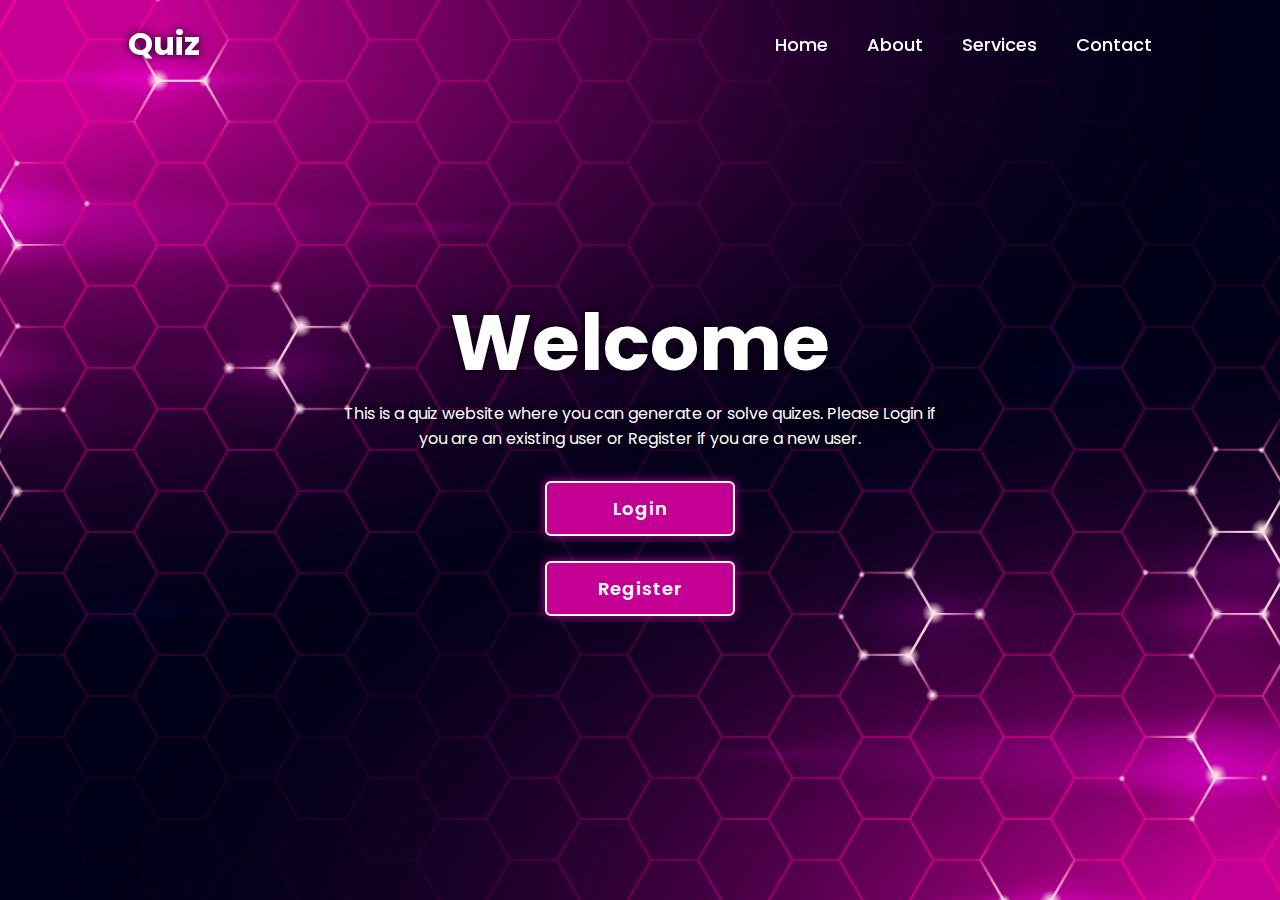
<file: index.html>
<!DOCTYPE html>
<html lang="en">
<head>
    <meta charset="UTF-8">
    <meta name="viewport" content="width=device-width, initial-scale=1.0">
    <title>Quiz Website</title>
    <link rel="stylesheet" href="style.css">
</head>
<body>
    <main class="main">
        <header class="header">
            <a href="#" class="logo">Quiz</a>

            <nav class="navbar">
                <a href="#" class="active">Home</a>
                <a href="#">About</a>
                <a href="#">Services</a>
                <a href="#">Contact</a>
            </nav>
        </header>

        <section class="home">
            <div class="home-content">
                <h1>Welcome</h1>
                <p>This is a quiz website where you can generate or solve quizes. Please Login if you are an existing user or Register if you are a new user.</p>
                <a href="login.html"><button class="btn">Login</button></a>
                <br>
                <a href="register.html"><button class="btn" >Register</button></a>
            </div>
        </section>
    </main>

</body>
</html>
</file>
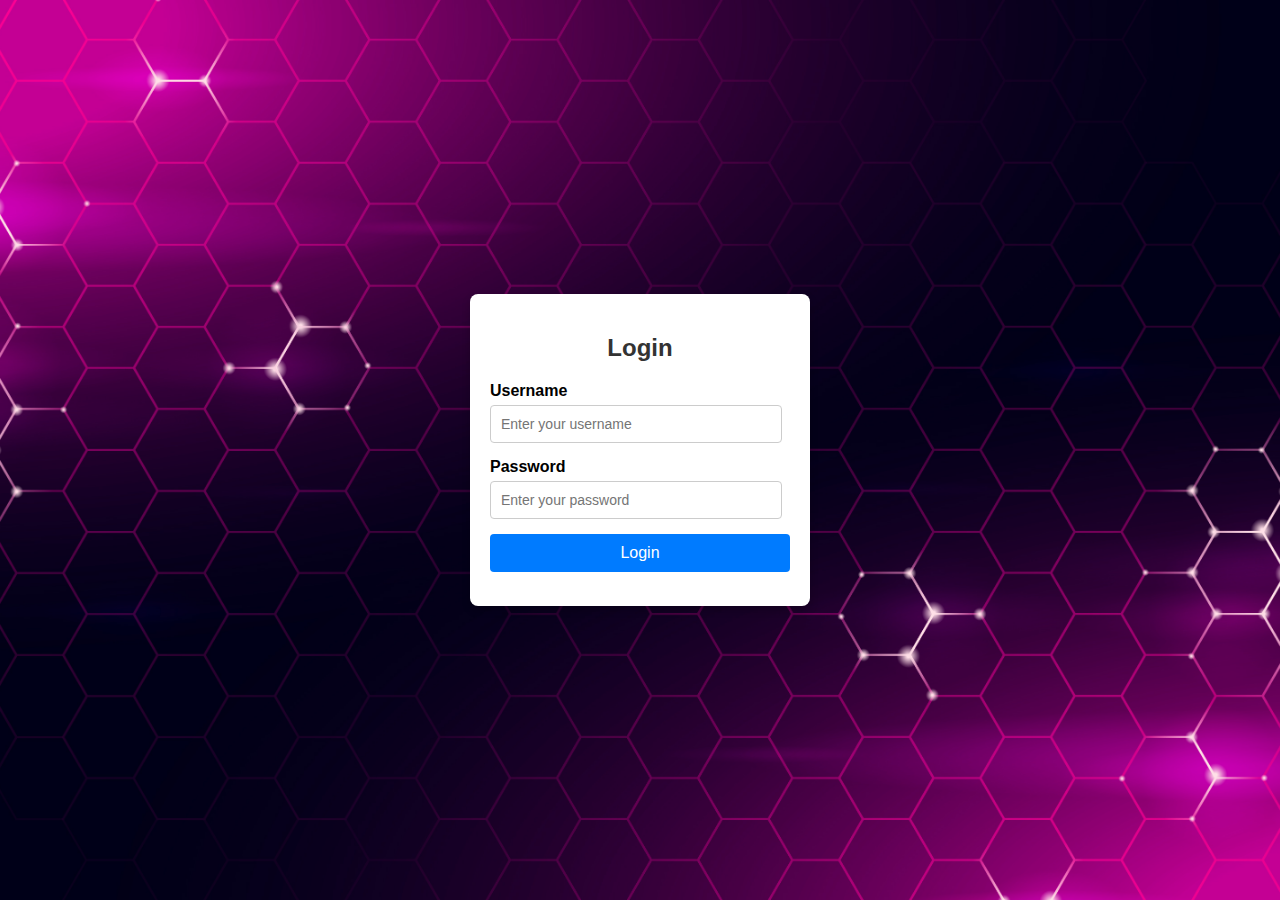
<file: login.html>
<!DOCTYPE html>
<html lang="en">
<head>
  <meta charset="UTF-8">
  <meta name="viewport" content="width=device-width, initial-scale=1.0">
  <title>Login Page</title>
  <style>
    body {
      font-family: Arial, sans-serif;
      background: url('background.jpg') no-repeat;
      background-size: cover;
      background-position: center;
      margin: 0;
      padding: 0;
      display: flex;
      justify-content: center;
      align-items: center;
      height: 100vh;
    }
    .login-container {
      background-color: #ffffff;
      border-radius: 8px;
      box-shadow: 0 4px 8px rgba(0, 0, 0, 0.2);
      padding: 20px;
      width: 300px;
      text-align: center;
    }
    .login-container h2 {
      margin-bottom: 20px;
      color: #333;
    }
    .form-group {
      margin-bottom: 15px;
      text-align: left;
    }
    .form-group label {
      display: block;
      font-weight: bold;
      margin-bottom: 5px;
    }
    .form-group input {
      width: 90%;
      padding: 10px;
      border: 1px solid #ccc;
      border-radius: 4px;
      font-size: 14px;
    }
    .login-button {
      background-color: #007bff;
      color: white;
      padding: 10px 15px;
      border: none;
      border-radius: 4px;
      cursor: pointer;
      width: 100%;
      font-size: 16px;
    }
    .login-button:hover {
      background-color: #0056b3;
    }
    .error {
      color: red;
      font-size: 14px;
      margin-top: 10px;
    }
  </style>
</head>
<body>
  <div class="login-container">
    <h2>Login</h2>
    <form id="loginForm">
      <div class="form-group">
        <label for="username">Username</label>
        <input type="text" id="username" name="username" placeholder="Enter your username" required>
      </div>
      <div class="form-group">
        <label for="password">Password</label>
        <input type="password" id="password" name="password" placeholder="Enter your password" required>
      </div>
      <button type="button" class="login-button" onclick="validateForm()">Login</button>
      <p class="error" id="errorMessage"></p>
    </form>
  </div>

  <script>
    function validateForm() {
      const username = document.getElementById('username').value;
      const password = document.getElementById('password').value;
      const errorMessage = document.getElementById('errorMessage');
      
      if (username === '' || password === '') {
        errorMessage.textContent = 'All fields are required!';
      } else if (password.length < 6) {
        errorMessage.textContent = 'Password must be at least 6 characters!';
      } else {
        errorMessage.textContent = '';
        alert('Login successful!');
        // Submit the form or redirect as needed
        // document.getElementById('loginForm').submit();
      }
    }
  </script>
</body>
</html>
</file>
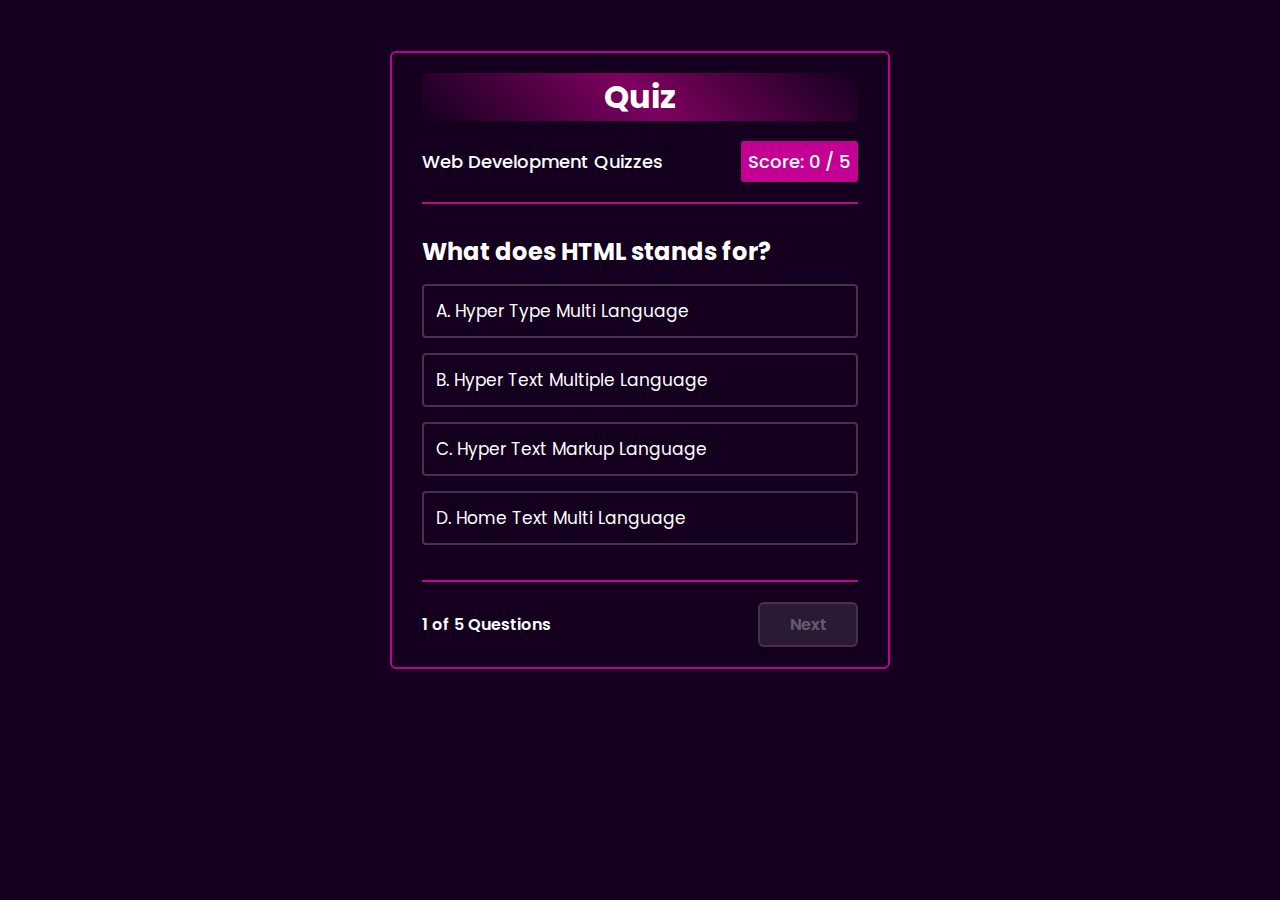
<file: quizes.html>
<!DOCTYPE html>
<html lang="en">
<head>
    <meta charset="UTF-8">
    <meta name="viewport" content="width=device-width, initial-scale=1.0">
    <title>Quiz</title>
    <link rel="stylesheet" href="quiz_style.css">
</head>
<body>
    <div class="container">
        <section class="quiz-section">
            <div class="quiz-box">
                <h1>Quiz</h1>
                <div class="quiz-header">
                    <span>Web Development Quizzes</span>
                    <span class="header-score">Score: 0 / 5</span>
                </div>
                <h2 class="question-text">What does HTML stands for?</h2>
                <div class="option-list">
                    <div class="option">
                        <span>A. Hyper Type Multi Language</span>
                    </div>
                    <div class="option">
                        <span>B. Hyper Text Multiple Language</span>
                    </div>
                    <div class="option">
                        <span>C. Hyper Text Markup Language</span>
                    </div>
                    <div class="option">
                        <span>D. Home Text Multi Language</span>
                    </div>
                </div>

                <div class="quiz-footer">
                    <span class="question-total">1 of 5 Questions</span>
                    <button class="next-btn">Next</button>
                </div>
            </div>
        </section>
    </div>

    <script src="script.js"></script>
    <script src="questions.js"></script>

</body>
</html>
</file>
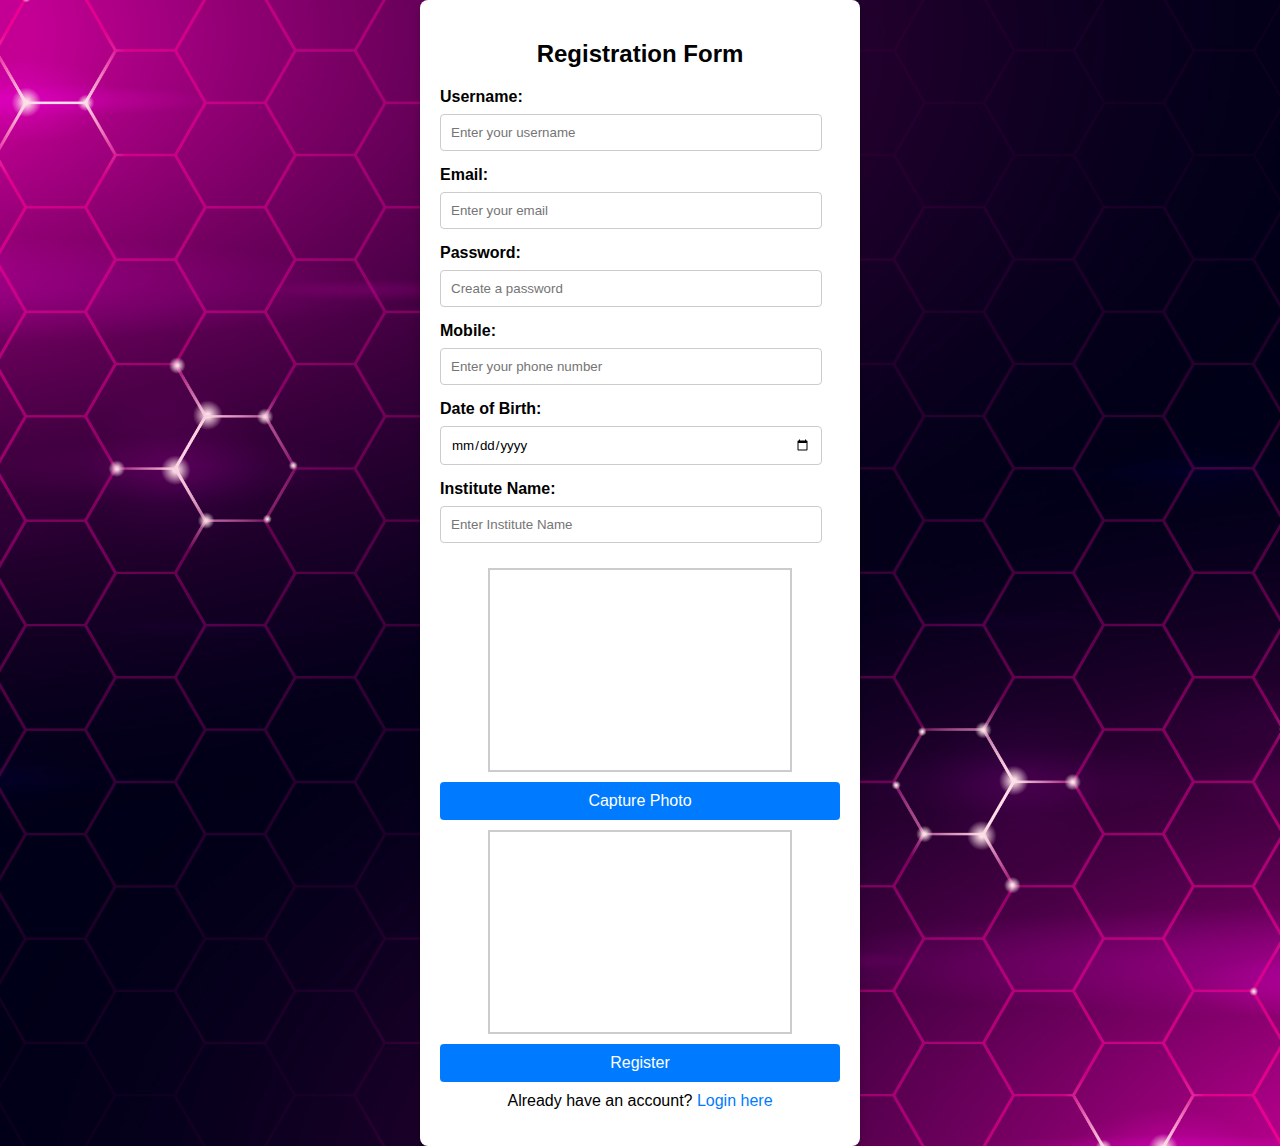
<file: register.html>
<!DOCTYPE html>
<html lang="en">
<head>
    <meta charset="UTF-8">
    <meta name="viewport" content="width=device-width, initial-scale=1.0">
    <title>Registration</title>
    <style>
        body {
            font-family: Arial, sans-serif;
            background-color: #f4f4f9;
            margin: 0;
            padding: 0;
            display: flex;
            justify-content: center;
            align-items: center;
            height: 100%;
            background: url('background.jpg') no-repeat;
            background-size: cover;
            background-position: center;
            font-family: 'Poppins', sans-serif;
        }
        .registration-form {
            background: #fff;
            padding: 20px;
            border-radius: 8px;
            box-shadow: 0 4px 8px rgba(0, 0, 0, 0.2);
            width: 100%;
            max-width: 400px;
        }
        .registration-form h2 {
            margin-bottom: 20px;
            font-size: 24px;
            text-align: center;
        }
        .registration-form label {
            display: block;
            margin-bottom: 8px;
            font-weight: bold;
        }
        .registration-form input[type="text"],
        .registration-form input[type="email"],
        .registration-form input[type="password"],
        .registration-form input[type="tel"],
        .registration-form input[type="date"] {
            width: 90%;
            padding: 10px;
            margin-bottom: 15px;
            border: 1px solid #ccc;
            border-radius: 4px;
            font-family: 'Poppins', sans-serif;
        }
        .registration-form button {
            width: 100%;
            padding: 10px;
            background: #007bff;
            color: #ffffff;
            border: none;
            border-radius: 4px;
            font-size: 16px;
            cursor: pointer;
            font-family: 'Poppins', sans-serif;
        }
        .registration-form button:hover {
            background: #0056b3;
        }
        .registration-form p {
            text-align: center;
            margin-top: 10px;
            font-family: 'Poppins', sans-serif;
        }
        .registration-form a {
            color: #007bff;
            text-decoration: none;
            font-family: 'Poppins', sans-serif;
        }
        .registration-form a:hover {
            text-decoration: underline;
        }
        .camera-container {
            display: flex;
            flex-direction: column;
            align-items: center;
        }
        video, canvas {
            border: 2px solid #ccc;
            margin: 10px 0;
            width: 300px;
            height: 200px;
        }
    </style>
</head>
<body>
    <form class="registration-form" action="submit_registration.php" method="POST">
        <h2>Registration Form</h2>
        <label for="username">Username:</label>
        <input type="text" id="username" name="username" placeholder="Enter your username" required>
        
        <label for="email">Email:</label>
        <input type="email" id="email" name="email" placeholder="Enter your email" required>
        
        <label for="password">Password:</label>
        <input type="password" id="password" name="password" placeholder="Create a password" required>
        
        <label for="phone">Mobile:</label>
        <input type="tel" name="phone" id="phone" placeholder="Enter your phone number" required>

        <label for="dob">Date of Birth:</label>
        <input type="date" id="dob" name="dob" required>

        <label for="institute_name">Institute Name:</label>
        <input type="text" name="institute_name" id="institute_name" placeholder="Enter Institute Name">

        <div class="camera-container">
            <video id="video" autoplay></video>
            <button type="button" id="capture">Capture Photo</button>
            <canvas id="canvas"></canvas>
          </div>
          
          <input type="hidden" id="photo" name="photo">

        
        <button type="submit">Register</button>
        <p>Already have an account? <a href="login.html">Login here</a></p>
    </form>

    <script>
        const video = document.getElementById('video');
        const canvas = document.getElementById('canvas');
        const captureButton = document.getElementById('capture');
        const photoInput = document.getElementById('photo');
    
        // Access the camera
        navigator.mediaDevices.getUserMedia({ video: true })
          .then(stream => {
            video.srcObject = stream;
          })
          .catch(err => {
            console.error("Camera access denied:", err);
          });
    
        // Capture photo
        captureButton.addEventListener('click', () => {
          const context = canvas.getContext('2d');
          context.drawImage(video, 0, 0, canvas.width, canvas.height);
          const imageData = canvas.toDataURL('image/png');
          photoInput.value = imageData; // Save image data as a hidden input
        });
      </script>
</body>
</html>
</file>
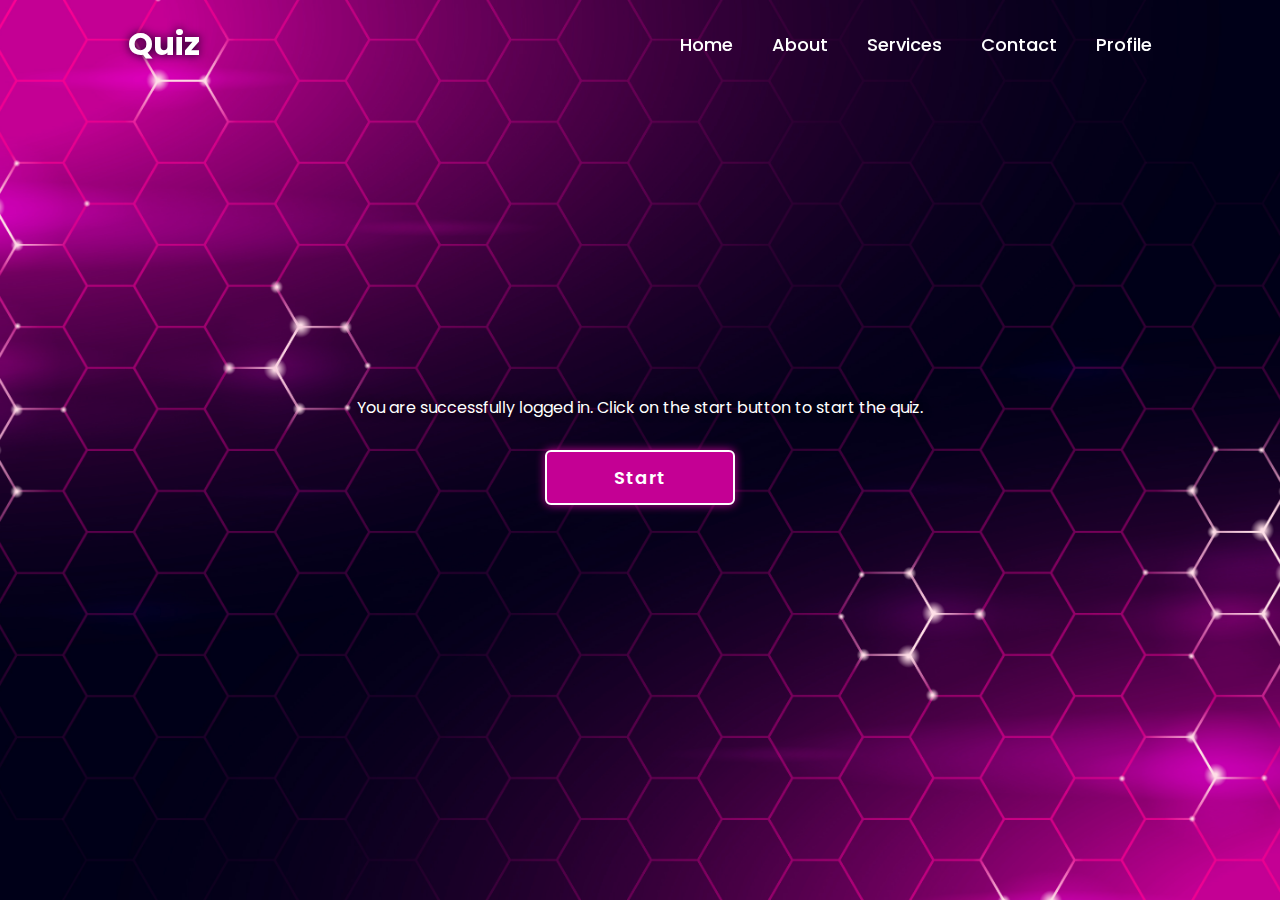
<file: start.html>
<!DOCTYPE html>
<html lang="en">
<head>
    <meta charset="UTF-8">
    <meta name="viewport" content="width=device-width, initial-scale=1.0">
    <title>Start Quiz</title>
    <link rel="stylesheet" href="style.css">
    
</head>
<body>
    <main class="main">
        <header class="header">
            <a href="#" class="logo">Quiz</a>

            <nav class="navbar">
                <a href="#" class="active">Home</a>
                <a href="#">About</a>
                <a href="#">Services</a>
                <a href="#">Contact</a>
                <a href="profile.html">Profile</a>
            </nav>
        </header>
        <div class="container">
            <section class="quiz-section">

            </section>

            <section class="home">
                <div class="home-content">
                    
                    <p>You are successfully logged in. Click on the start button to start the quiz.</p>
                    <a href="quizes.html"><button class="btn" >Start</button></a>
                </div>
            </section>
        </div>
    </main>   
</body>
</html>
</file>
<file: style.css>
@import url('https://fonts.googleapis.com/css2?family=Poppins:wght@300;400;500;600;700;800;900&display=swap');

* {
    margin: 0;
    padding: 0;
    box-sizing: border-box;
    font-family: 'Poppins', sans-serif;
}

body{
    color: #fff;
    

}

.header {
    position: fixed;
    top: 0;
    left: 0;
    width: 100%;
    padding: 20px 10%;
    background: transparent;
    display: flex;
    justify-content: space-between;
    align-items: center;
    z-index: 100;
}

.logo{
    font-size: 32px;
    color: #fff;
    text-decoration: none;
    font-weight: 700;
    filter: drop-shadow(0 0 5px #09001d);
}

.navbar a{
    font-size: 18px;
    color: #fff;
    text-decoration: none;
    font-weight: 500;
    margin-left: 35px;
    transition: .3s;
}

.navbar a:hover{
    color: #c40094;
}

.main {
    min-height: 100vh;
    background: url('background.jpg') no-repeat;
    background-size: cover;
    background-position: center;
}

.container{
    display: flex;
    height: 100vh;
}

.home {
    height: 100vh;
    width: 100%;
    display: flex;
    justify-content: center;
    align-items: center;
}

.home-content {
    max-width: 600px;
    display: flex;
    align-items: center;
    flex-direction: column;
}

.home-content h1{
    font-size: 78px;
    font-weight: 700;
    text-shadow: 0 0 10px rgba(0, 0, 0, 3);
}

.home-content p {
    font-size: 16px;
    text-align: center;
    text-shadow: 0 0 10px rgba(0, 0, 0, 3);
    margin-bottom: 30px;
}

.home-content .btn {
    width: 190px;
    height: 55px;
    background: #c40094;
    border: 2px solid #fff;
    outline: none;
    border-radius: 6px;
    box-shadow: 0 0 10px #c40094;
    font-size: 18px;
    color: #fff;
    letter-spacing: 1px;
    font-weight: 600;
    cursor: pointer;
    transition: 0.5s;
}

.home-content .btn:hover {
    background: #09001d;
    box-shadow: none;
}
</file>
<file: quiz_style.css>
@import url('https://fonts.googleapis.com/css2?family=Poppins:wght@300;400;500;600;700;800;900&display=swap');

* {
    margin: 0;
    padding: 0;
    box-sizing: border-box;
    font-family: 'Poppins', sans-serif;
}

body{
    min-height: 100vh;
    color: #fff;
    background: #14001e ;
    background-size: cover;
    background-position: center;
}
.quiz-section{
    padding-top: 4%;
    position: relative;
    left: 0;
    width: 100%;
    display: flex;
    justify-content: center;
    align-items: center;
    z-index: 100;
    transition: .8s ease-in-out;
    transition-delay: .25s;
}

.quiz-section .quiz-box {
    position: relative;
    width: 500px;
    background: transparent;
    border: 2px solid #c40094;
    border-radius: 6px;
    display: flex;
    flex-direction: column;
    padding: 20px 30px;
}

.quiz-box h1 {
    font-size: 32px;
    text-align: center;
    background: linear-gradient(45deg, transparent, #7e015f, transparent);
    border-radius: 6px;
}

.quiz-box .quiz-header {
    display: flex;
    justify-content: space-between;
    align-items: center;
    padding: 20px 0;
    border-bottom: 2px solid #c40094;
    margin-bottom: 30px;
}

.quiz-header span {
    font-size: 18px;
    font-weight: 500;
}

.quiz-header .header-score {
    background: #c40094;
    border-radius: 3px;
    padding: 7px;
}

.quiz-box .question-test {
    font-size: 24px;
    font-weight: 600;
}

.option-list .option {
    width: 100%;
    padding: 12px;
    background: transparent;
    border: 2px solid rgba(255, 255, 255, .2);
    border-radius: 4px;
    font-size: 17px;
    margin: 15px 0;
    cursor: pointer;
    transition: .3s;
}

.option-list .option:hover {
    background: rgba(255, 255, 255, .1);
    border-color: rgba(255, 255, 255, .1);
}

.quiz-box .quiz-footer {
    display: flex;
    justify-content: space-between;
    align-items: center;
    border-top: 2px solid #c40094;
    padding-top: 20px;
    margin-top: 20px;
}

.quiz-footer .question-total {
    font-size: 16px;
    font-weight: 600;
}

.quiz-footer .next-btn {
    width: 100px;
    height: 45px;
    background: rgba(255, 255, 255, .1);
    border: 2px solid rgba(255, 255, 255, .1);
    outline: none;
    border-radius: 6px;
    font-size: 16px;
    color: rgba(255, 255, 255, .3);
    font-weight: 600;
    cursor: pointer;
    pointer-events: none;
    transition: .3s;
}

.quiz-footer .next-btn:hover {
    background: #950170;
    border-color: #950170;
}
</file>
